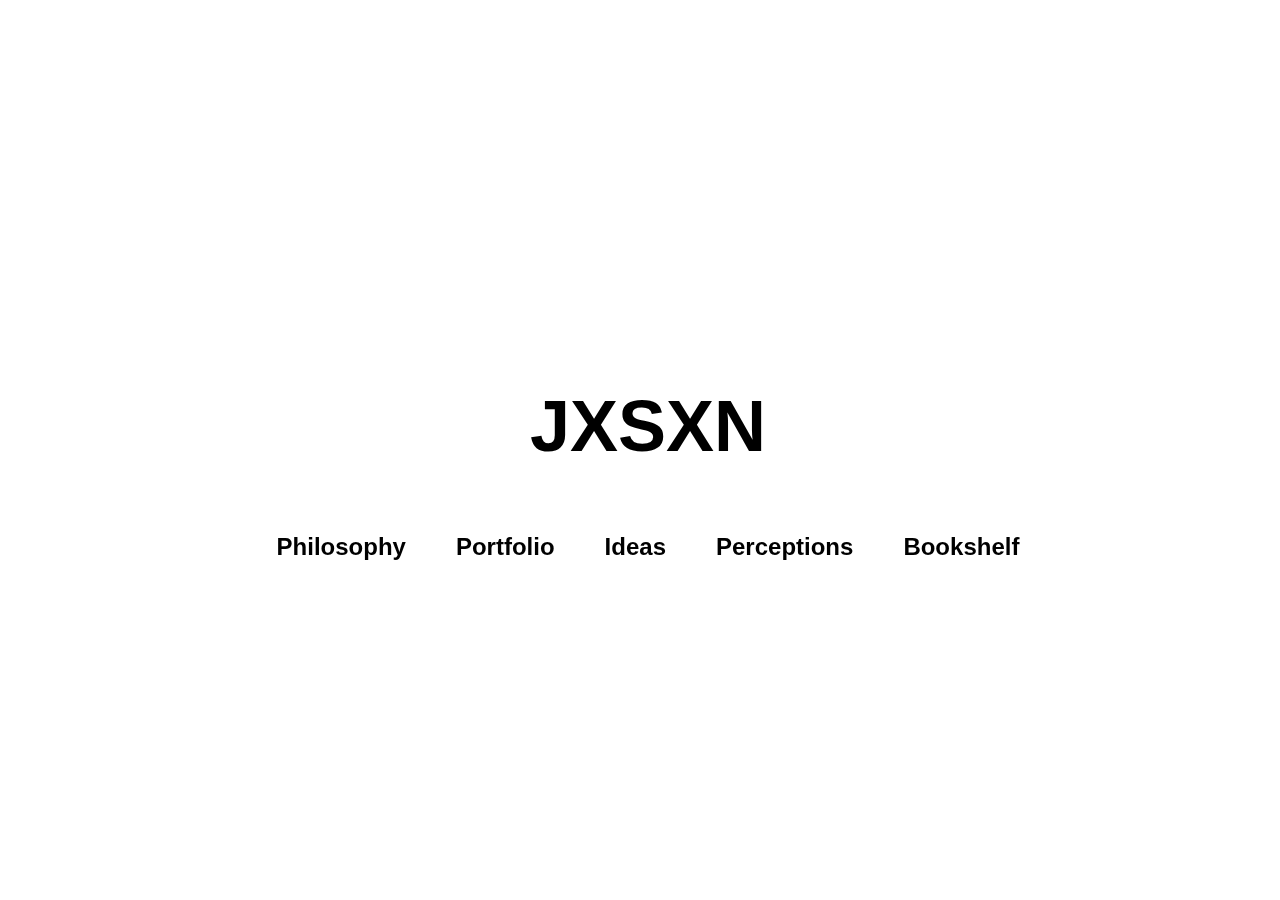
<file: index.html>
<html>
<head>
  <link rel="stylesheet" href="css/styles.css"/>
  <div class="container">
    <h1>JXSXN</h1>
    <p><table>
      <th><a href="philosophy/index.html">Philosophy</a></th>
      <th><a href="portfolio/index.html">Portfolio</a></th>
      <th><a href="ideas/index.html">Ideas</a></th>
      <th><a href="perceptions/index.html">Perceptions</a></th>
      <th><a href="bookshelf/index.html">Bookshelf</a></th>
    </table></p>
  </div>
</head>
</html>
</file>
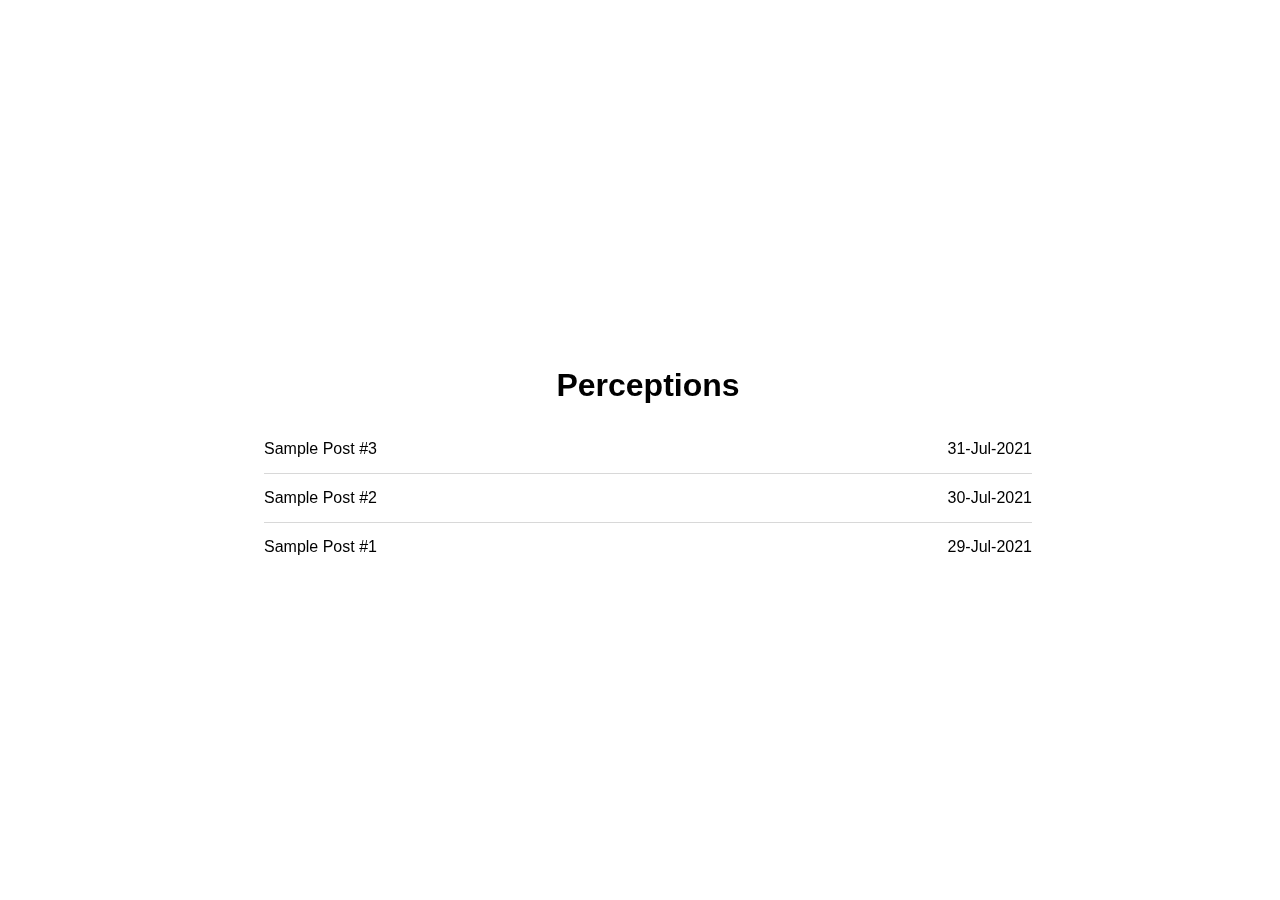
<file: perceptions/index.html>
<html>
<link rel="stylesheet" href="css/styles.css"/>
<div class="container">
  <h1>Perceptions</h1>
  <table width="60%">
    <col style="width:75%">
    <col style="width:25%">
    <tr><td><a href="pages/sample3.html">Sample Post #3</a></td><td>31-Jul-2021</td></tr>
    <tr><td><a href="pages/sample2.html">Sample Post #2</a></td><td>30-Jul-2021</td></tr>
    <tr><td><a href="pages/sample1.html">Sample Post #1</a></td><td>29-Jul-2021</td></tr>
  </table>
</div>
</html>
</file>
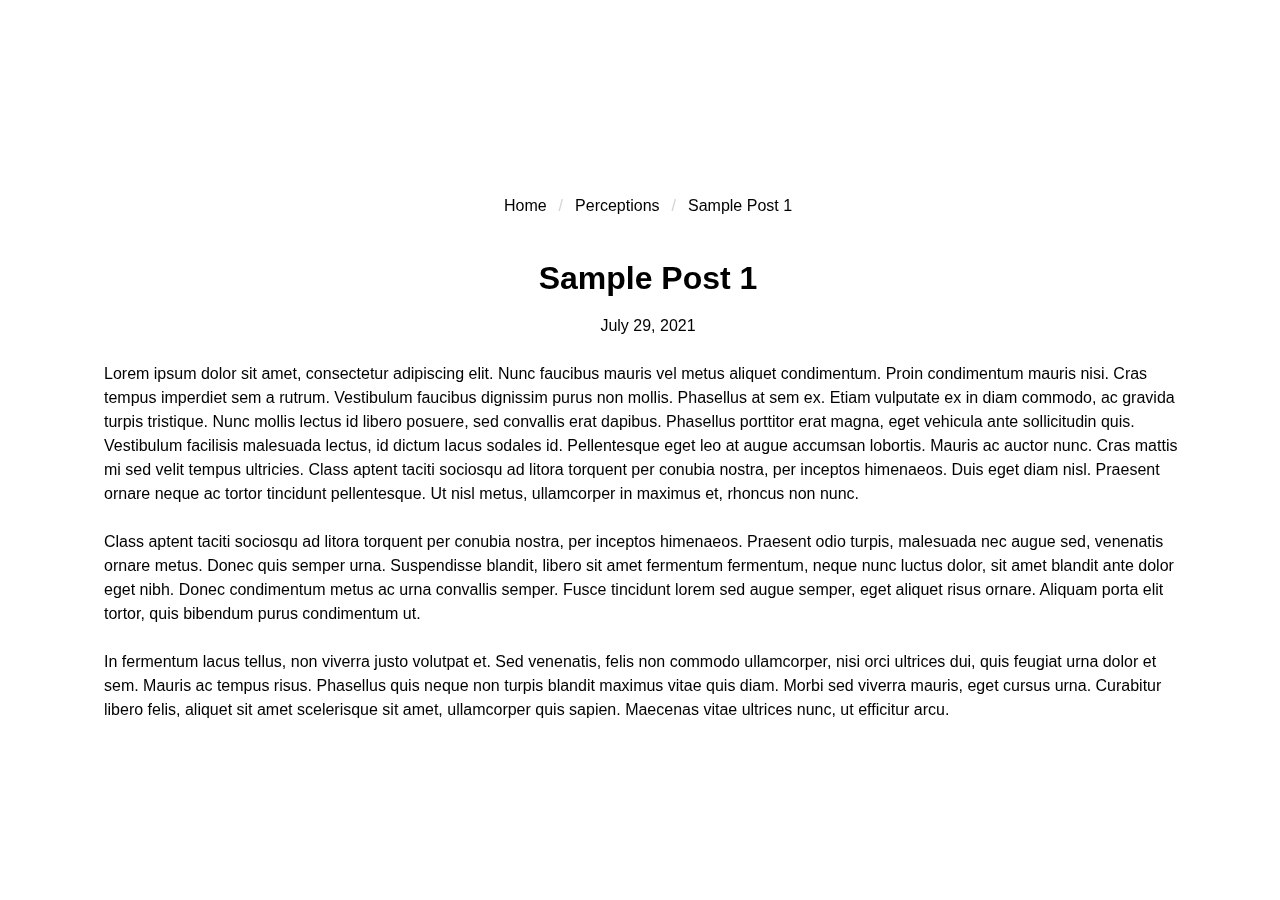
<file: perceptions/pages/sample1.html>
<html>
<link rel="stylesheet" href="../css/styles.css"/>
<div class="container">
  <nav>
    <ol class="breadcrumb-list">
      <li class="breadcrumb-item"><a href="../../index.html">Home</a></li>
      <li class="breadcrumb-item"><a href="../index.html">Perceptions</a></li>
      <li class="breadcrumb-item active">Sample Post 1</li>
    </ol>
  </nav>
  <div class="writing">
    <h1>Sample Post 1</h1>
    <h6>July 29, 2021</h6>
    <p>Lorem ipsum dolor sit amet, consectetur adipiscing elit. Nunc faucibus mauris vel metus aliquet condimentum. Proin condimentum mauris nisi. Cras tempus imperdiet sem a rutrum. Vestibulum faucibus dignissim purus non mollis. Phasellus at sem ex. Etiam vulputate ex in diam commodo, ac gravida turpis tristique. Nunc mollis lectus id libero posuere, sed convallis erat dapibus. Phasellus porttitor erat magna, eget vehicula ante sollicitudin quis. Vestibulum facilisis malesuada lectus, id dictum lacus sodales id. Pellentesque eget leo at augue accumsan lobortis. Mauris ac auctor nunc. Cras mattis mi sed velit tempus ultricies. Class aptent taciti sociosqu ad litora torquent per conubia nostra, per inceptos himenaeos. Duis eget diam nisl. Praesent ornare neque ac tortor tincidunt pellentesque. Ut nisl metus, ullamcorper in maximus et, rhoncus non nunc.</p>
    <p>Class aptent taciti sociosqu ad litora torquent per conubia nostra, per inceptos himenaeos. Praesent odio turpis, malesuada nec augue sed, venenatis ornare metus. Donec quis semper urna. Suspendisse blandit, libero sit amet fermentum fermentum, neque nunc luctus dolor, sit amet blandit ante dolor eget nibh. Donec condimentum metus ac urna convallis semper. Fusce tincidunt lorem sed augue semper, eget aliquet risus ornare. Aliquam porta elit tortor, quis bibendum purus condimentum ut.</p>
    <p>In fermentum lacus tellus, non viverra justo volutpat et. Sed venenatis, felis non commodo ullamcorper, nisi orci ultrices dui, quis feugiat urna dolor et sem. Mauris ac tempus risus. Phasellus quis neque non turpis blandit maximus vitae quis diam. Morbi sed viverra mauris, eget cursus urna. Curabitur libero felis, aliquet sit amet scelerisque sit amet, ullamcorper quis sapien. Maecenas vitae ultrices nunc, ut efficitur arcu.</p>
  </div>
</div>
</html>
</file>
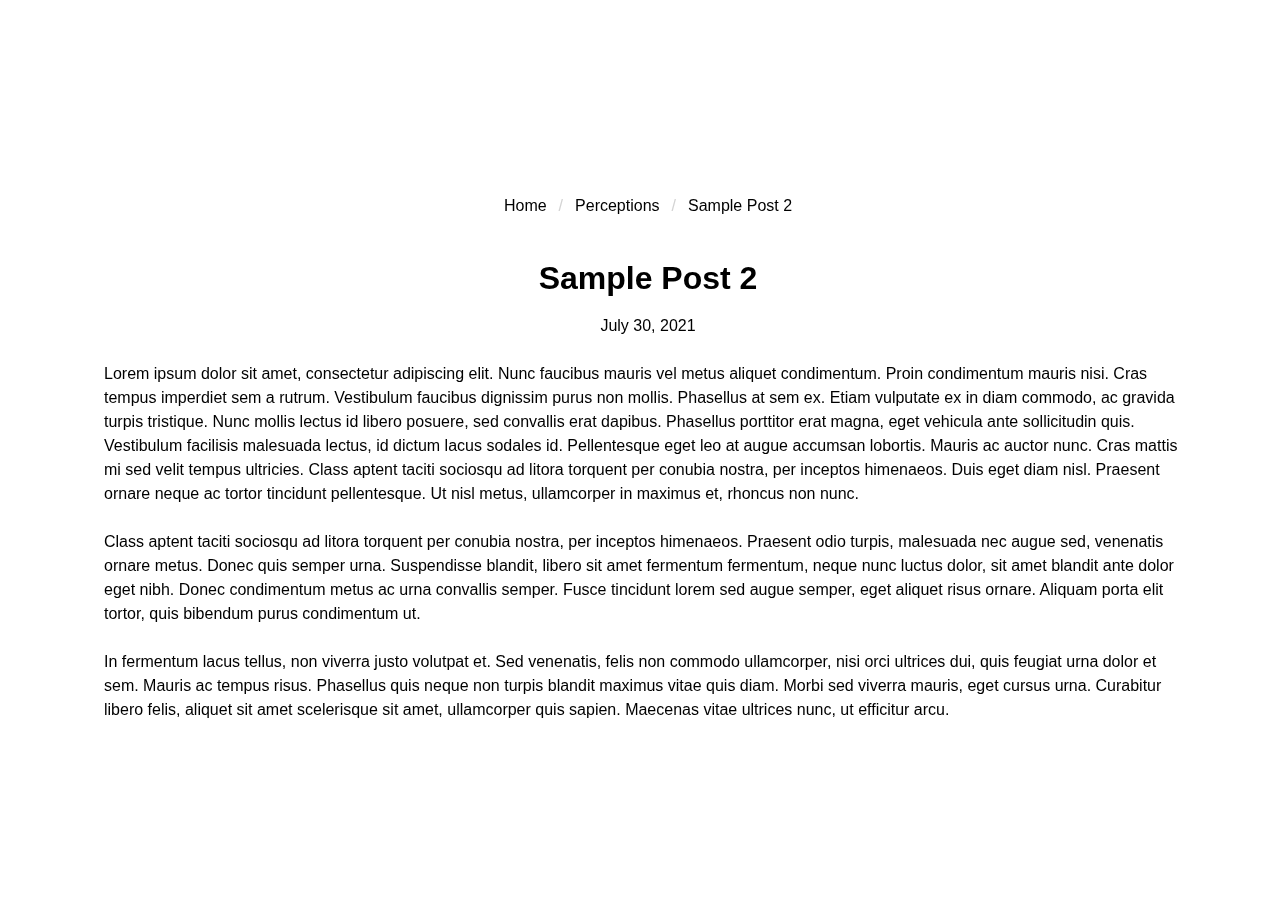
<file: perceptions/pages/sample2.html>
<html>
<link rel="stylesheet" href="../css/styles.css"/>
<div class="container">
  <nav>
    <ol class="breadcrumb-list">
      <li class="breadcrumb-item"><a href="../../index.html">Home</a></li>
      <li class="breadcrumb-item"><a href="../index.html">Perceptions</a></li>
      <li class="breadcrumb-item active">Sample Post 2</li>
    </ol>
  </nav>
  <div class="writing">
    <h1>Sample Post 2</h1>
    <h6>July 30, 2021</h6>
    <p>Lorem ipsum dolor sit amet, consectetur adipiscing elit. Nunc faucibus mauris vel metus aliquet condimentum. Proin condimentum mauris nisi. Cras tempus imperdiet sem a rutrum. Vestibulum faucibus dignissim purus non mollis. Phasellus at sem ex. Etiam vulputate ex in diam commodo, ac gravida turpis tristique. Nunc mollis lectus id libero posuere, sed convallis erat dapibus. Phasellus porttitor erat magna, eget vehicula ante sollicitudin quis. Vestibulum facilisis malesuada lectus, id dictum lacus sodales id. Pellentesque eget leo at augue accumsan lobortis. Mauris ac auctor nunc. Cras mattis mi sed velit tempus ultricies. Class aptent taciti sociosqu ad litora torquent per conubia nostra, per inceptos himenaeos. Duis eget diam nisl. Praesent ornare neque ac tortor tincidunt pellentesque. Ut nisl metus, ullamcorper in maximus et, rhoncus non nunc.</p>
    <p>Class aptent taciti sociosqu ad litora torquent per conubia nostra, per inceptos himenaeos. Praesent odio turpis, malesuada nec augue sed, venenatis ornare metus. Donec quis semper urna. Suspendisse blandit, libero sit amet fermentum fermentum, neque nunc luctus dolor, sit amet blandit ante dolor eget nibh. Donec condimentum metus ac urna convallis semper. Fusce tincidunt lorem sed augue semper, eget aliquet risus ornare. Aliquam porta elit tortor, quis bibendum purus condimentum ut.</p>
    <p>In fermentum lacus tellus, non viverra justo volutpat et. Sed venenatis, felis non commodo ullamcorper, nisi orci ultrices dui, quis feugiat urna dolor et sem. Mauris ac tempus risus. Phasellus quis neque non turpis blandit maximus vitae quis diam. Morbi sed viverra mauris, eget cursus urna. Curabitur libero felis, aliquet sit amet scelerisque sit amet, ullamcorper quis sapien. Maecenas vitae ultrices nunc, ut efficitur arcu.</p>
  </div>
</div>
</html>
</file>
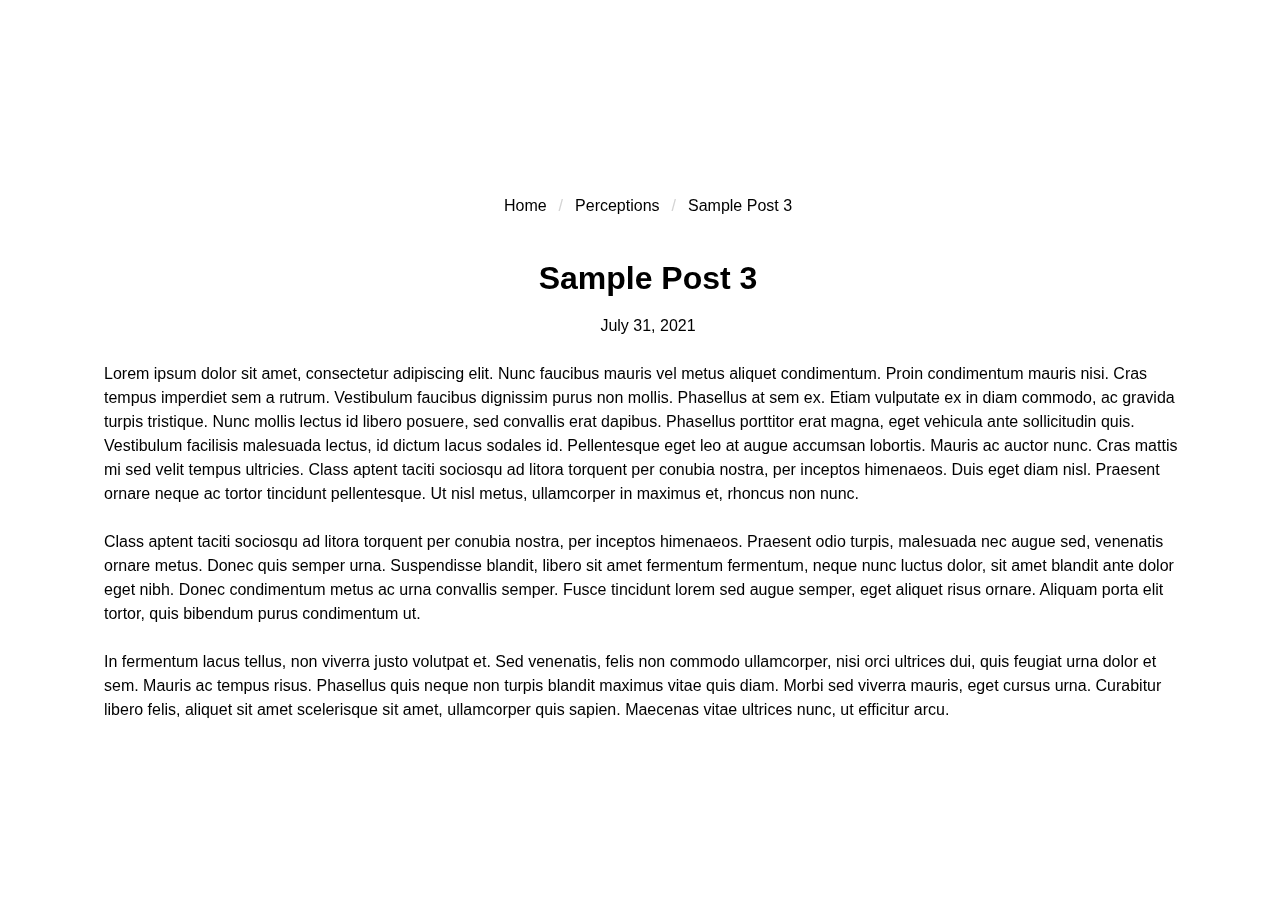
<file: perceptions/pages/sample3.html>
<html>
<link rel="stylesheet" href="../css/styles.css"/>
<div class="container">
  <nav>
    <ol class="breadcrumb-list">
      <li class="breadcrumb-item"><a href="../../index.html">Home</a></li>
      <li class="breadcrumb-item"><a href="../index.html">Perceptions</a></li>
      <li class="breadcrumb-item active">Sample Post 3</li>
    </ol>
  </nav>
  <div class="writing">
    <h1>Sample Post 3</h1>
    <h6>July 31, 2021</h6>
    <p>Lorem ipsum dolor sit amet, consectetur adipiscing elit. Nunc faucibus mauris vel metus aliquet condimentum. Proin condimentum mauris nisi. Cras tempus imperdiet sem a rutrum. Vestibulum faucibus dignissim purus non mollis. Phasellus at sem ex. Etiam vulputate ex in diam commodo, ac gravida turpis tristique. Nunc mollis lectus id libero posuere, sed convallis erat dapibus. Phasellus porttitor erat magna, eget vehicula ante sollicitudin quis. Vestibulum facilisis malesuada lectus, id dictum lacus sodales id. Pellentesque eget leo at augue accumsan lobortis. Mauris ac auctor nunc. Cras mattis mi sed velit tempus ultricies. Class aptent taciti sociosqu ad litora torquent per conubia nostra, per inceptos himenaeos. Duis eget diam nisl. Praesent ornare neque ac tortor tincidunt pellentesque. Ut nisl metus, ullamcorper in maximus et, rhoncus non nunc.</p>
    <p>Class aptent taciti sociosqu ad litora torquent per conubia nostra, per inceptos himenaeos. Praesent odio turpis, malesuada nec augue sed, venenatis ornare metus. Donec quis semper urna. Suspendisse blandit, libero sit amet fermentum fermentum, neque nunc luctus dolor, sit amet blandit ante dolor eget nibh. Donec condimentum metus ac urna convallis semper. Fusce tincidunt lorem sed augue semper, eget aliquet risus ornare. Aliquam porta elit tortor, quis bibendum purus condimentum ut.</p>
    <p>In fermentum lacus tellus, non viverra justo volutpat et. Sed venenatis, felis non commodo ullamcorper, nisi orci ultrices dui, quis feugiat urna dolor et sem. Mauris ac tempus risus. Phasellus quis neque non turpis blandit maximus vitae quis diam. Morbi sed viverra mauris, eget cursus urna. Curabitur libero felis, aliquet sit amet scelerisque sit amet, ullamcorper quis sapien. Maecenas vitae ultrices nunc, ut efficitur arcu.</p>
  </div>
</div>
</html>
</file>
<file: css/styles.css>
.container {
  font-family: arial;
  height:100%;
  width:100%;
  display:flex;
  flex-direction: column;
  position:fixed;
  align-items: center;
  justify-content: center;
}

h1 {
  font-size:72px;
}

th {
  font-size:24px;
  padding:0 24px;
}

a {
  color:black;
  text-decoration:none;
}
</file>
<file: perceptions/css/styles.css>
.container {
  font-family: arial;
  height:100%;
  width:100%;
  display:flex;
  flex-direction: column;
  position:fixed;
  align-items: center;
  justify-content: center;
}

a {
  color:black;
  text-decoration:none;
}

table {
  border-collapse:collapse;
  table-layout: fixed;
}

table tr td{
  padding:16px 0;
  line-height: 16px;
}

table tr:not(:first-child) td{
  border-top:1px solid #d8d8d8;
}

table tr td:nth-child(2){
  text-align: right;
}

.breadcrumb-list {
  display:flex;
  flex-wrap:wrap;
  padding:0;
  margin:24px 24px;
  line-height: 24px;
  list-style:none;
}

.breadcrumb-item:not(:first-child):before {
  content: '/';
  padding:0 12px;
  color:lightgray;
}

.writing h1 {
  line-height:24px;
  margin:24px 24px;
  font-size:32px;
  text-align: center;
}

.writing h6 {
  line-height:24px;
  font-size:16px;
  margin:0 24px;
  text-align: center;
  font-weight:normal;
}

.writing p {
  line-height:24px;
  margin: 24px 96px;
}
</file>
